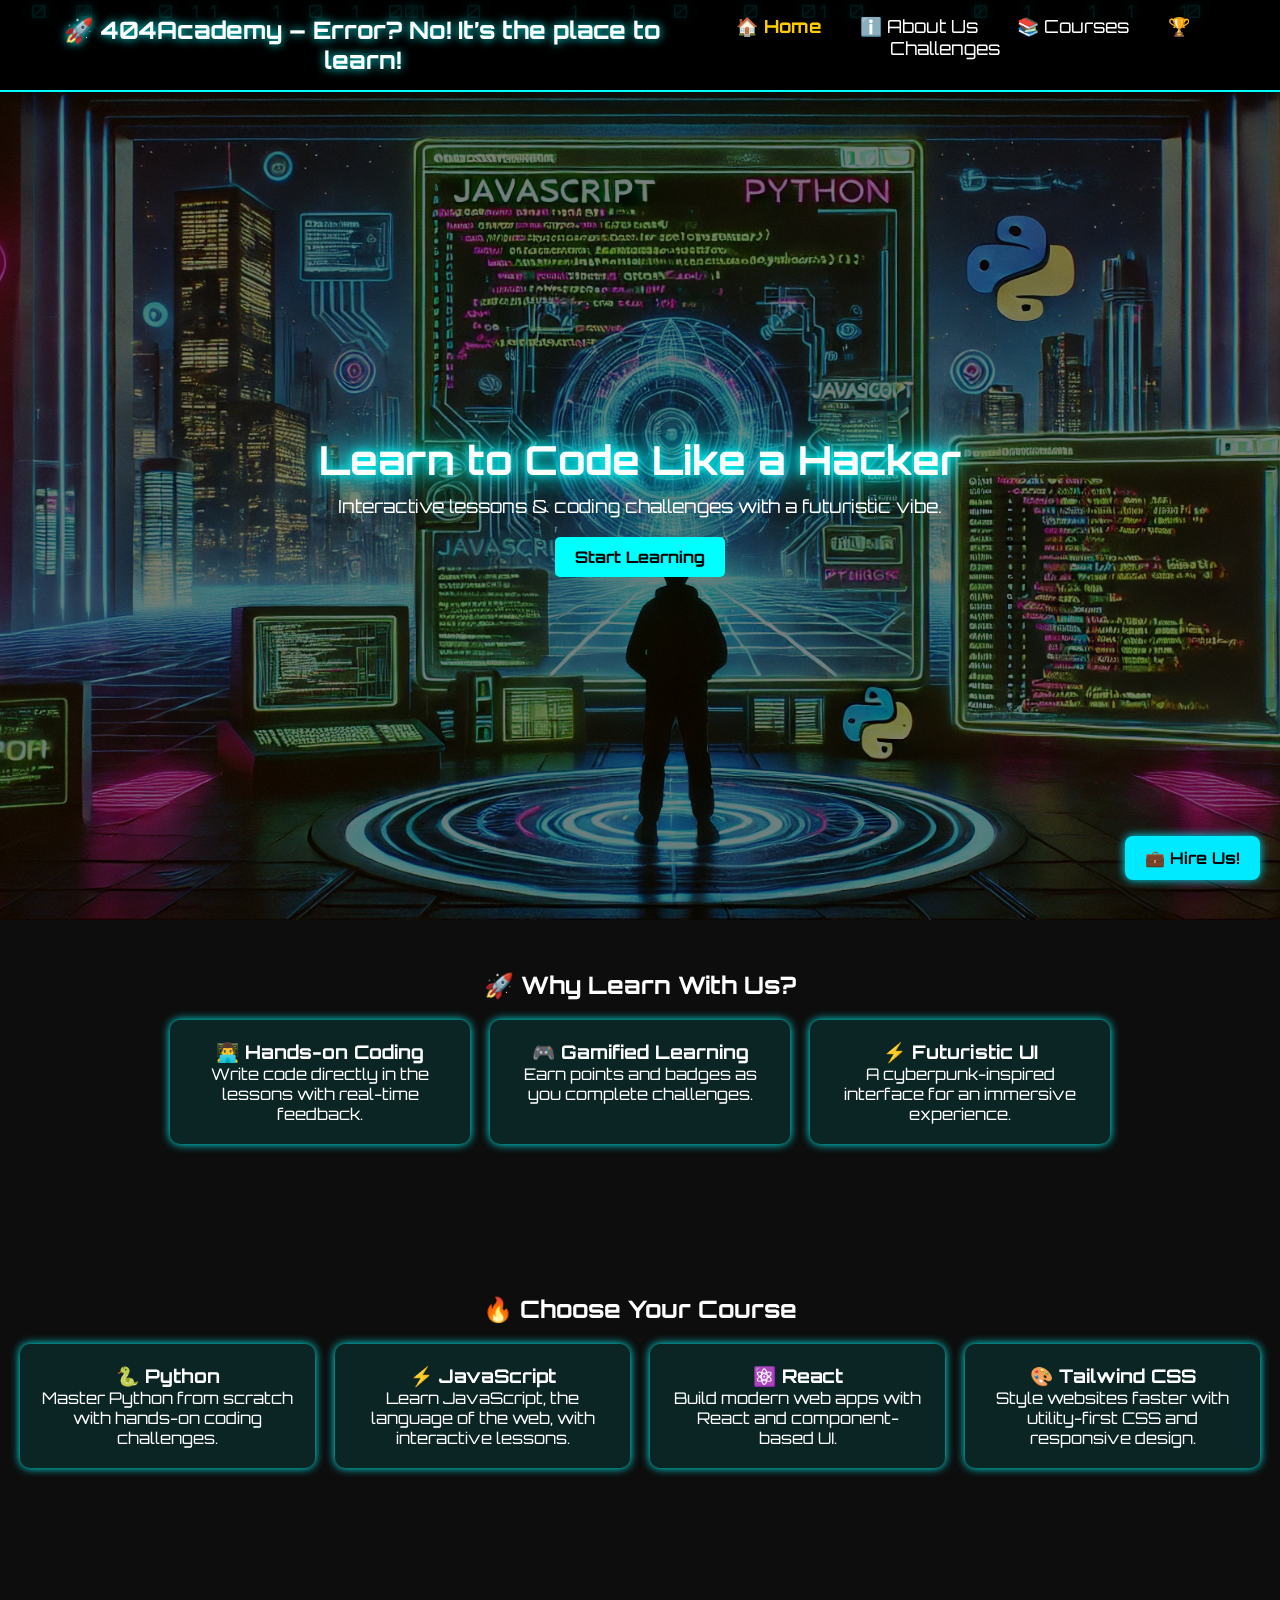
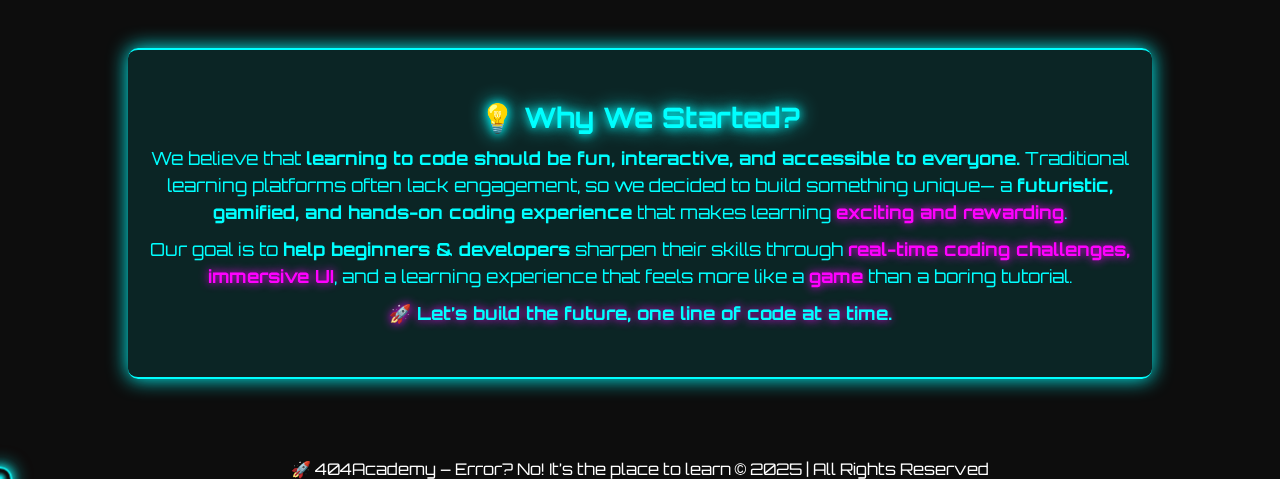
<file: index.html>
<!DOCTYPE html>
<html lang="en">
<head>
    <meta charset="UTF-8">
    <meta name="viewport" content="width=device-width, initial-scale=1.0">
    <title>404Academy – Error? No! It’s the place to learn</title>
    <link rel="stylesheet" href="style.css">
</head>
<body>

    <header>
        <div class="logo">🚀 404Academy – Error? No! It’s the place to learn!</div>
        <nav>
            <a href="index.html" class="active">🏠 Home</a>
            <a href="aboutus.html">ℹ️ About Us</a>
            <a href="courses.html">📚 Courses</a>
            <a href="challenges.html">🏆 Challenges</a>
        </nav>
    </header>

    <div class="custom-cursor"></div>

    <section class="hero">
        <h1 class="glitch-text">Learn to Code Like a Hacker</h1>
        <p>Interactive lessons & coding challenges with a futuristic vibe.</p>
        <a href="#" class="btn">Start Learning</a>
    </section>

    <section class="features">
        <h2>🚀 Why Learn With Us?</h2>
        <div class="feature-boxes">
            <div class="feature-box">
                <h3>👨‍💻 Hands-on Coding</h3>
                <p>Write code directly in the lessons with real-time feedback.</p>
            </div>
            <div class="feature-box">
                <h3>🎮 Gamified Learning</h3>
                <p>Earn points and badges as you complete challenges.</p>
            </div>
            <div class="feature-box">
                <h3>⚡ Futuristic UI</h3>
                <p>A cyberpunk-inspired interface for an immersive experience.</p>
            </div>
        </div>
    </section>

    <section class="courses">
        <h2>🔥 Choose Your Course</h2>
        <div class="course-grid">
            <div class="course-card">
                <h3>🐍 Python</h3>
                <p>Master Python from scratch with hands-on coding challenges.</p>
            </div>
            <div class="course-card">
                <h3>⚡ JavaScript</h3>
                <p>Learn JavaScript, the language of the web, with interactive lessons.</p>
            </div>
            <div class="course-card">
                <h3>⚛️ React</h3>
                <p>Build modern web apps with React and component-based UI.</p>
            </div>
            <div class="course-card">
                <h3>🎨 Tailwind CSS</h3>
                <p>Style websites faster with utility-first CSS and responsive design.</p>
            </div>
        </div>
    </section>

    <section class="why-we-started">
        <h2>💡 Why We Started?</h2>
        <p>
            We believe that <strong>learning to code should be fun, interactive, and accessible to everyone.</strong> 
            Traditional learning platforms often lack engagement, so we decided to build something unique— 
            a <strong>futuristic, gamified, and hands-on coding experience</strong> that makes learning 
            <span class="highlight">exciting and rewarding</span>.
        </p>
        <p>
            Our goal is to <strong>help beginners & developers</strong> sharpen their skills through 
            <span class="highlight">real-time coding challenges, immersive UI</span>, and a learning experience that 
            feels more like a <span class="highlight">game</span> than a boring tutorial.
        </p>
        <p class="closing-text">
            🚀 Let’s build the future, one line of code at a time.
        </p>
    </section>

    <!-- Floating "Hire Us" Button -->
    <div id="hireBtn" class="hire-btn">💼 Hire Us!</div>

    <!-- Contact Popup -->
    <div id="popup" class="popup">
        <div class="popup-content">
            <span class="close-btn">&times;</span>
            <h2>🚀 Work With Us</h2>
            <p>We are open to freelance projects! Get in touch:</p>
            
            <p><strong>📧 Email:</strong> 
                <a href="mailto:k.lahoti1602@gmail.com">k.lahoti1602@gmail.com</a>
            </p>
            
            <p><strong>📞 Phone:</strong> 
                <a href="tel:+919116143232">+91 9116143232</a>
            </p>
            
            <p><strong>🔗 GitHub:</strong> 
                <a href="https://github.com/Krishnam02" target="_blank">Krishnam02</a>
            </p>
            
            <p><strong>💼 LinkedIn:</strong> 
                <a href="https://www.linkedin.com/in/krishnam-lahoti-72abb026a/" target="_blank">Krishnam Lahoti</a>
            </p>
        </div>
    </div>
    
    <footer>
        <p>🚀 404Academy – Error? No! It’s the place to learn © 2025 | All Rights Reserved</p>
    </footer>

    <script src="script.js"></script>
</body>
</html>
</file>
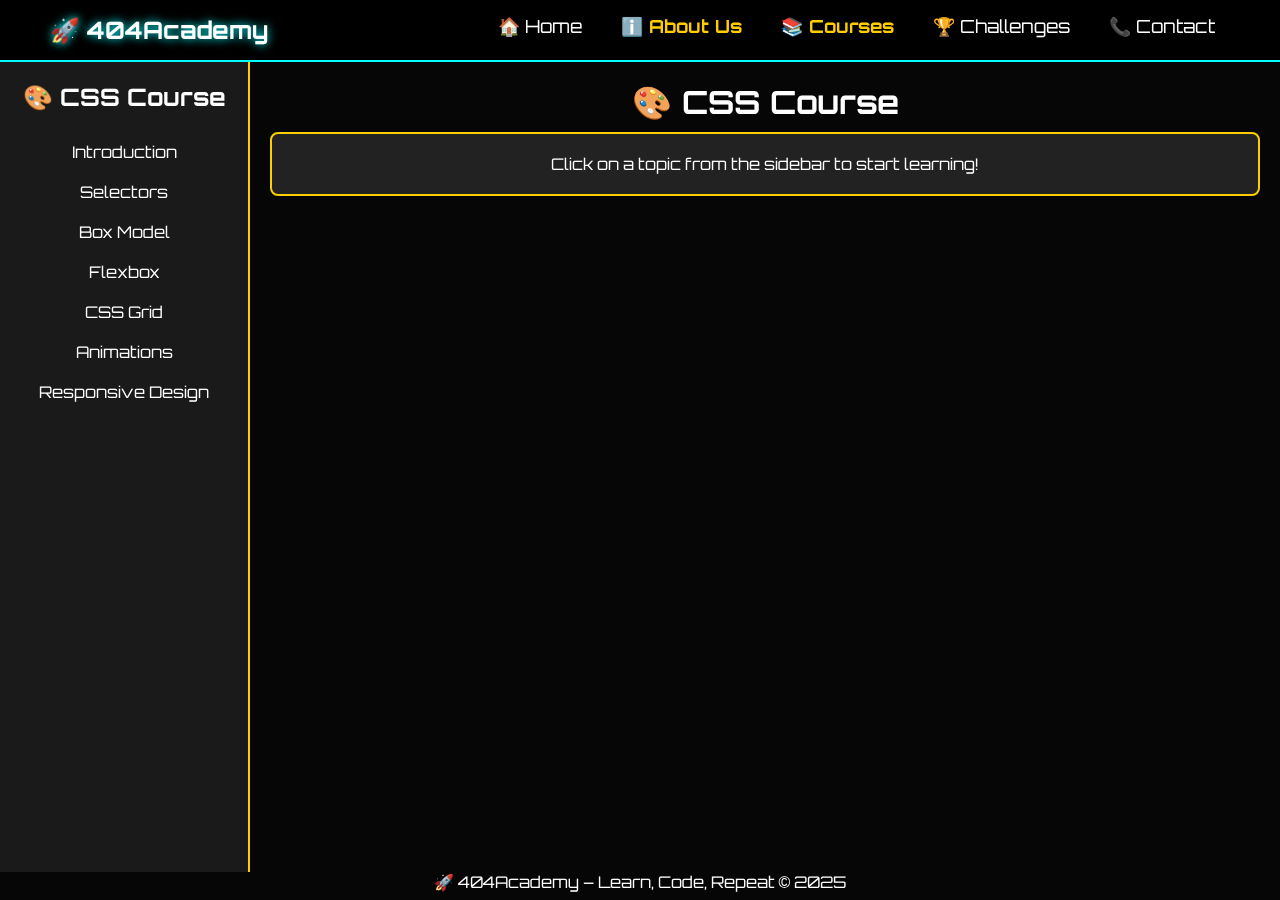
<file: css.html>
<!DOCTYPE html>
<html lang="en">
<head>
    <meta charset="UTF-8">
    <meta name="viewport" content="width=device-width, initial-scale=1.0">
    <title>CSS Course – 404Academy</title>
    <link rel="stylesheet" href="style.css">
</head>
<body>

    <header>
        <div class="logo">🚀 404Academy</div>
        <nav>
            <a href="index.html">🏠 Home</a>
            <a href="aboutus.html" class="active">ℹ️ About Us</a>
            <a href="courses.html" class="active">📚 Courses</a>
            <a href="challenges.html">🏆 Challenges</a>
            <a href="contact.html">📞 Contact</a>
        </nav>
    </header>

    <div class="container">
        <aside class="sidebar">
            <h2>🎨 CSS Course</h2>
            <ul>
                <li><a href="#" onclick="loadLesson('intro')">Introduction</a></li>
                <li><a href="#" onclick="loadLesson('selectors')">Selectors</a></li>
                <li><a href="#" onclick="loadLesson('boxmodel')">Box Model</a></li>
                <li><a href="#" onclick="loadLesson('flexbox')">Flexbox</a></li>
                <li><a href="#" onclick="loadLesson('grid')">CSS Grid</a></li>
                <li><a href="#" onclick="loadLesson('animations')">Animations</a></li>
                <li><a href="#" onclick="loadLesson('responsive')">Responsive Design</a></li>
            </ul>
        </aside>

        <main class="content">
            <h1 id="lesson-title">🎨 CSS Course</h1>
            <div id="lesson-content">
                <p>Click on a topic from the sidebar to start learning!</p>
            </div>
        </main>
    </div>

    <footer>
        <p>🚀 404Academy – Learn, Code, Repeat © 2025</p>
    </footer>

    <script src="css.js"></script>
</body>
</html>
</file>
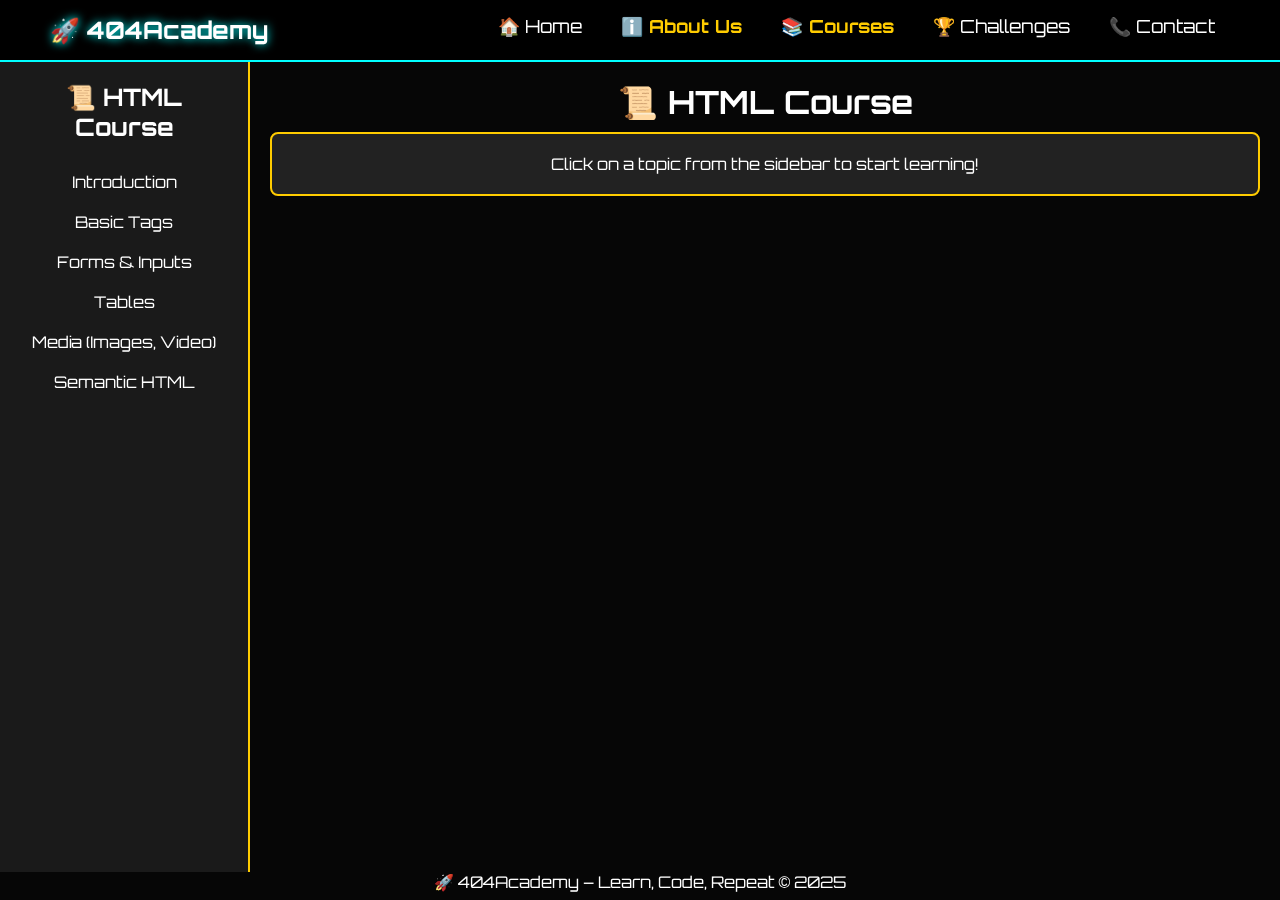
<file: html.html>
<!DOCTYPE html>
<html lang="en">
<head>
    <meta charset="UTF-8">
    <meta name="viewport" content="width=device-width, initial-scale=1.0">
    <title>HTML Course – 404Academy</title>
    <link rel="stylesheet" href="style.css">
</head>
<body>

    <header>
        <div class="logo">🚀 404Academy</div>
        <nav>
            <a href="index.html">🏠 Home</a>
            <a href="aboutus.html" class="active">ℹ️ About Us</a>
            <a href="courses.html" class="active">📚 Courses</a>
            <a href="challenges.html">🏆 Challenges</a>
            <a href="contact.html">📞 Contact</a>
        </nav>
    </header>

    <div class="container">
        <aside class="sidebar">
            <h2>📜 HTML Course</h2>
            <ul>
                <li><a href="#" onclick="loadLesson('intro')">Introduction</a></li>
                <li><a href="#" onclick="loadLesson('tags')">Basic Tags</a></li>
                <li><a href="#" onclick="loadLesson('forms')">Forms & Inputs</a></li>
                <li><a href="#" onclick="loadLesson('tables')">Tables</a></li>
                <li><a href="#" onclick="loadLesson('media')">Media (Images, Video)</a></li>
                <li><a href="#" onclick="loadLesson('semantic')">Semantic HTML</a></li>
            </ul>
        </aside>

        <main class="content">
            <h1 id="lesson-title">📜 HTML Course</h1>
            <div id="lesson-content">
                <p>Click on a topic from the sidebar to start learning!</p>
            </div>
        </main>
    </div>

    <footer>
        <p>🚀 404Academy – Learn, Code, Repeat © 2025</p>
    </footer>

    <script src="html.js"></script>
</body>
</html>
</file>
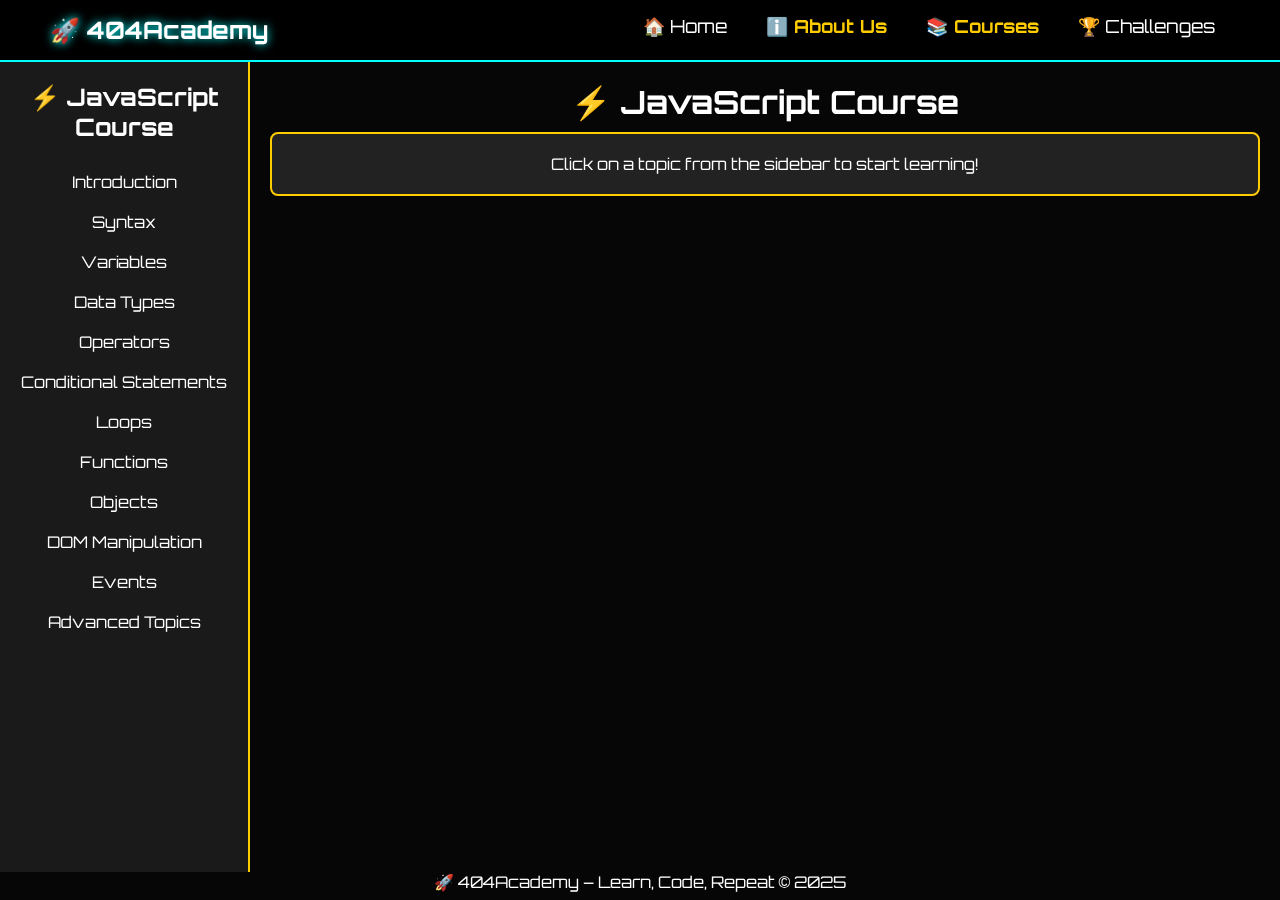
<file: javascript.html>
<!DOCTYPE html>
<html lang="en">
<head>
    <meta charset="UTF-8">
    <meta name="viewport" content="width=device-width, initial-scale=1.0">
    <title>JavaScript Course – 404Academy</title>
    <link rel="stylesheet" href="style.css">
</head>
<body>

    <header>
        <div class="logo">🚀 404Academy</div>
        <nav>
            <a href="index.html">🏠 Home</a>
            <a href="aboutus.html" class="active">ℹ️ About Us</a>
            <a href="courses.html" class="active">📚 Courses</a>
            <a href="challenges.html">🏆 Challenges</a>
        </nav>
    </header>

    <div class="container">
        <aside class="sidebar">
            <h2>⚡ JavaScript Course</h2>
            <ul>
                <li><a href="#" onclick="loadLesson('intro')">Introduction</a></li>
                <li><a href="#" onclick="loadLesson('syntax')">Syntax</a></li>
                <li><a href="#" onclick="loadLesson('variables')">Variables</a></li>
                <li><a href="#" onclick="loadLesson('datatypes')">Data Types</a></li>
                <li><a href="#" onclick="loadLesson('operators')">Operators</a></li>
                <li><a href="#" onclick="loadLesson('conditions')">Conditional Statements</a></li>
                <li><a href="#" onclick="loadLesson('loops')">Loops</a></li>
                <li><a href="#" onclick="loadLesson('functions')">Functions</a></li>
                <li><a href="#" onclick="loadLesson('objects')">Objects</a></li>
                <li><a href="#" onclick="loadLesson('dom')">DOM Manipulation</a></li>
                <li><a href="#" onclick="loadLesson('events')">Events</a></li>
                <li><a href="#" onclick="loadLesson('advanced')">Advanced Topics</a></li>
            </ul>
        </aside>

        <main class="content">
            <h1 id="lesson-title">⚡ JavaScript Course</h1>
            <div id="lesson-content">
                <p>Click on a topic from the sidebar to start learning!</p>
            </div>
        </main>
    </div>

    <footer>
        <p>🚀 404Academy – Learn, Code, Repeat © 2025</p>
    </footer>

    <script src="javascript.js"></script>
</body>
</html>
</file>
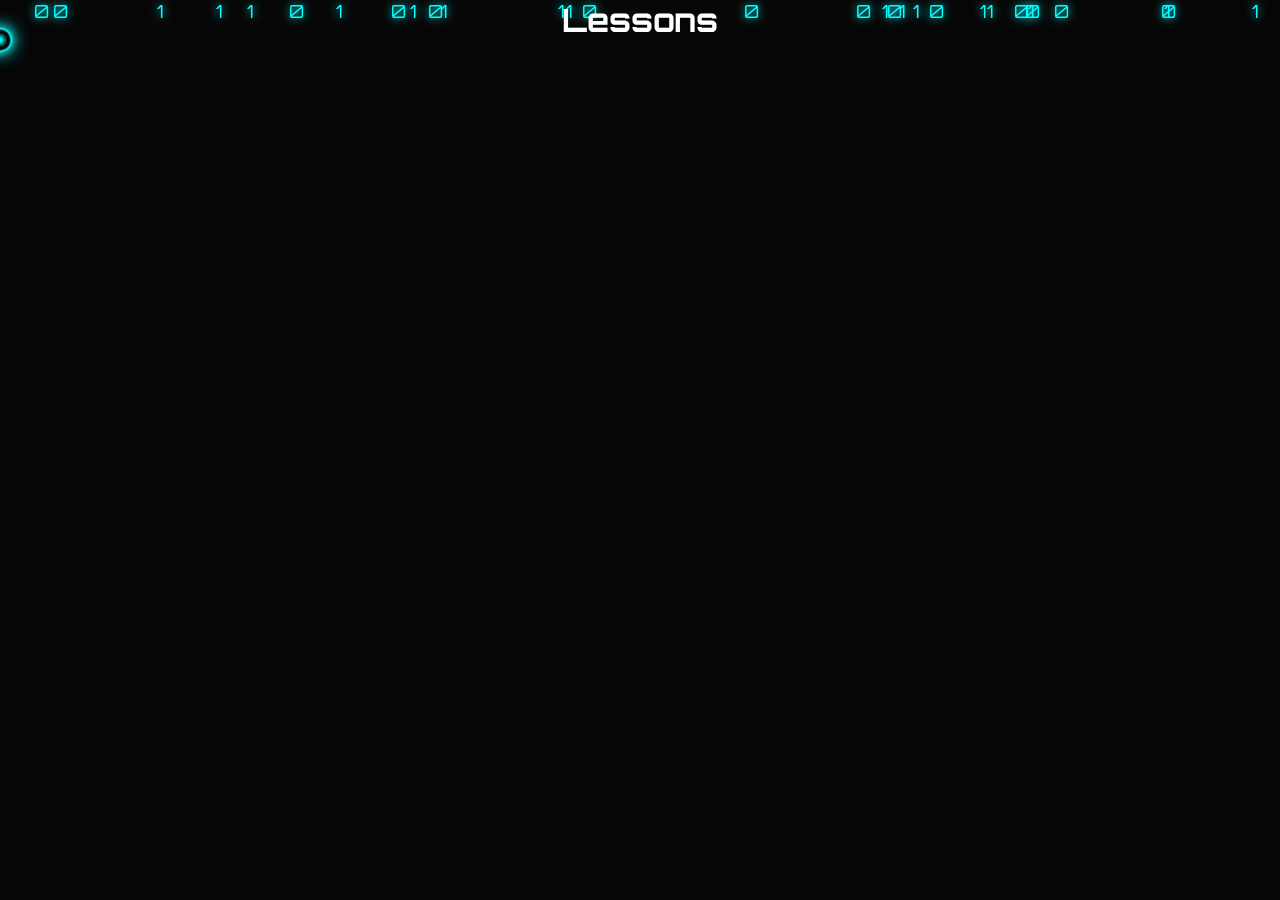
<file: lessons.html>
<!DOCTYPE html>
<html lang="en">
<head>
    <meta charset="UTF-8">
    <title>Lessons</title>
    <link rel="stylesheet" href="style.css">
    <script defer src="script.js"></script>
</head>
<body>
    <h1>Lessons</h1>
    <div id="lesson-container"></div>
</body>
</html>
</file>
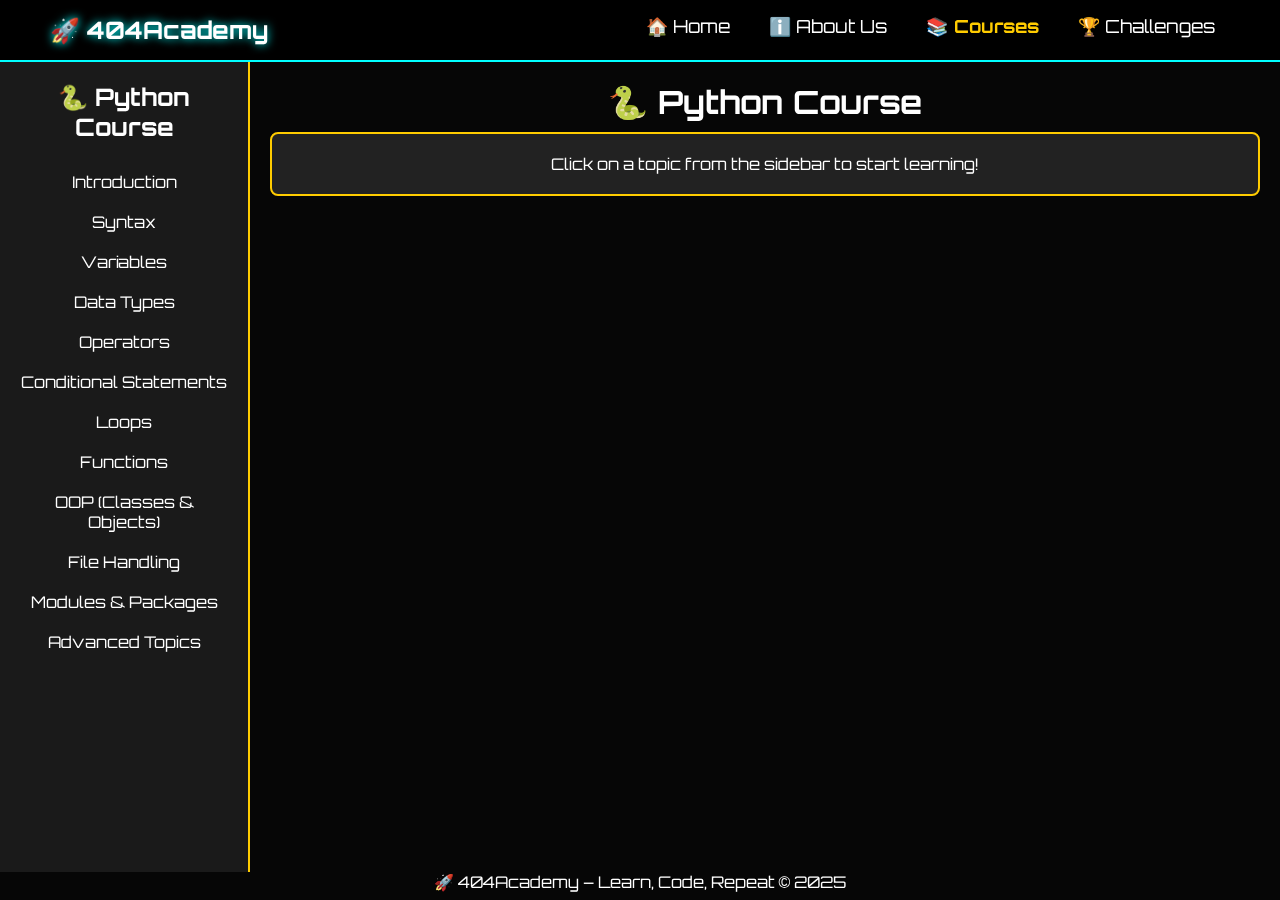
<file: python.html>
<!DOCTYPE html>
<html lang="en">
<head>
    <meta charset="UTF-8">
    <meta name="viewport" content="width=device-width, initial-scale=1.0">
    <title>Python Course – 404Academy</title>
    <link rel="stylesheet" href="style.css">
</head>
<body>

    <header>
        <div class="logo">🚀 404Academy</div>
        <nav>
            <a href="index.html">🏠 Home</a>
            <a href="aboutus.html">ℹ️ About Us</a>
            <a href="courses.html" class="active">📚 Courses</a>
            <a href="challenges.html">🏆 Challenges</a>
        </nav>
    </header>

    <div class="container">
        <!-- Sidebar Navigation -->
        <aside class="sidebar">
            <h2>🐍 Python Course</h2>
            <ul>
                <li><a href="#" onclick="loadLesson('intro')">Introduction</a></li>
                <li><a href="#" onclick="loadLesson('syntax')">Syntax</a></li>
                <li><a href="#" onclick="loadLesson('variables')">Variables</a></li>
                <li><a href="#" onclick="loadLesson('datatypes')">Data Types</a></li>
                <li><a href="#" onclick="loadLesson('operators')">Operators</a></li>
                <li><a href="#" onclick="loadLesson('conditions')">Conditional Statements</a></li>
                <li><a href="#" onclick="loadLesson('loops')">Loops</a></li>
                <li><a href="#" onclick="loadLesson('functions')">Functions</a></li>
                <li><a href="#" onclick="loadLesson('classes')">OOP (Classes & Objects)</a></li>
                <li><a href="#" onclick="loadLesson('filehandling')">File Handling</a></li>
                <li><a href="#" onclick="loadLesson('modules')">Modules & Packages</a></li>
                <li><a href="#" onclick="loadLesson('advanced')">Advanced Topics</a></li>
            </ul>
        </aside>

        <!-- Main Content -->
        <main class="content">
            <h1 id="lesson-title">🐍 Python Course</h1>
            <div id="lesson-content">
                <p>Click on a topic from the sidebar to start learning!</p>
            </div>
        </main>
    </div>

    <footer>
        <p>🚀 404Academy – Learn, Code, Repeat © 2025</p>
    </footer>

    <script src="python.js"></script>
</body>
</html>
</file>
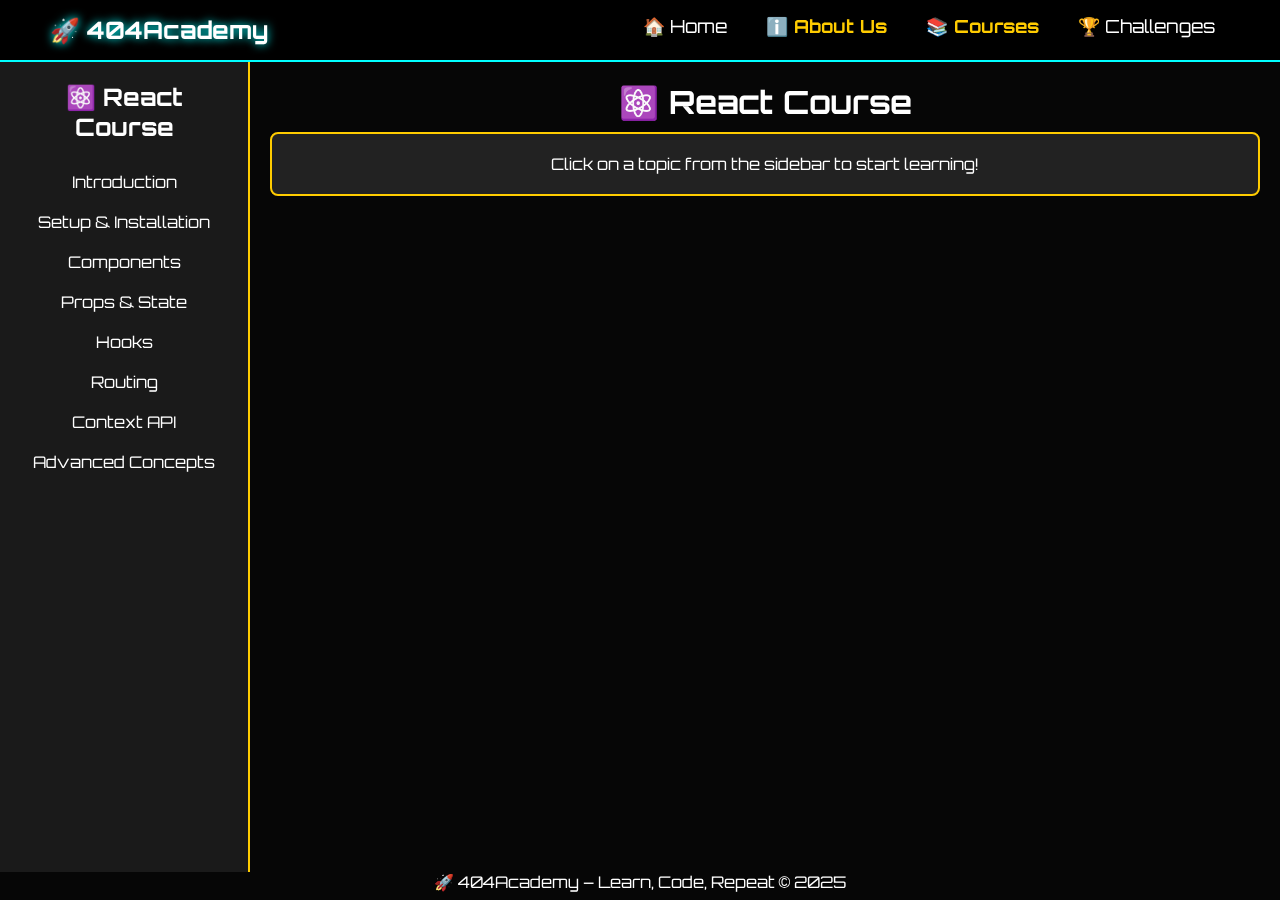
<file: react.html>
<!DOCTYPE html>
<html lang="en">
<head>
    <meta charset="UTF-8">
    <meta name="viewport" content="width=device-width, initial-scale=1.0">
    <title>React Course – 404Academy</title>
    <link rel="stylesheet" href="style.css">
</head>
<body>

    <header>
        <div class="logo">🚀 404Academy</div>
        <nav>
            <a href="index.html">🏠 Home</a>
            <a href="aboutus.html" class="active">ℹ️ About Us</a>
            <a href="courses.html" class="active">📚 Courses</a>
            <a href="challenges.html">🏆 Challenges</a>
        </nav>
    </header>

    <div class="container">
        <aside class="sidebar">
            <h2>⚛️ React Course</h2>
            <ul>
                <li><a href="#" onclick="loadLesson('intro')">Introduction</a></li>
                <li><a href="#" onclick="loadLesson('setup')">Setup & Installation</a></li>
                <li><a href="#" onclick="loadLesson('components')">Components</a></li>
                <li><a href="#" onclick="loadLesson('props-state')">Props & State</a></li>
                <li><a href="#" onclick="loadLesson('hooks')">Hooks</a></li>
                <li><a href="#" onclick="loadLesson('routing')">Routing</a></li>
                <li><a href="#" onclick="loadLesson('context')">Context API</a></li>
                <li><a href="#" onclick="loadLesson('advanced')">Advanced Concepts</a></li>
            </ul>
        </aside>

        <main class="content">
            <h1 id="lesson-title">⚛️ React Course</h1>
            <div id="lesson-content">
                <p>Click on a topic from the sidebar to start learning!</p>
            </div>
        </main>
    </div>

    <footer>
        <p>🚀 404Academy – Learn, Code, Repeat © 2025</p>
    </footer>

    <script src="react.js"></script>
</body>
</html>
</file>
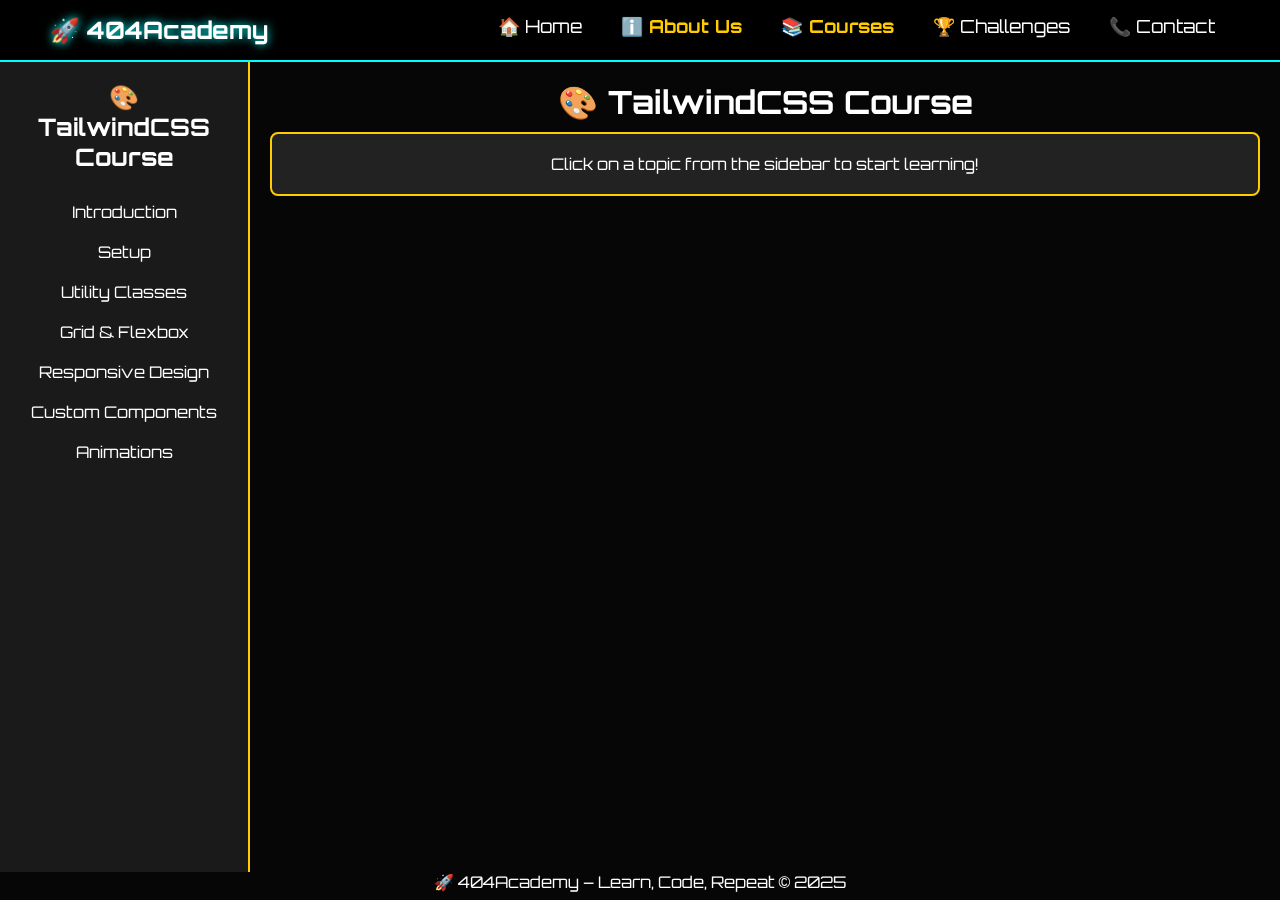
<file: tailwind.html>
<!DOCTYPE html>
<html lang="en">
<head>
    <meta charset="UTF-8">
    <meta name="viewport" content="width=device-width, initial-scale=1.0">
    <title>TailwindCSS Course – 404Academy</title>
    <link rel="stylesheet" href="style.css">
</head>
<body>

    <header>
        <div class="logo">🚀 404Academy</div>
        <nav>
            <a href="index.html">🏠 Home</a>
            <a href="aboutus.html" class="active">ℹ️ About Us</a>
            <a href="courses.html" class="active">📚 Courses</a>
            <a href="challenges.html">🏆 Challenges</a>
            <a href="contact.html">📞 Contact</a>
        </nav>
    </header>

    <div class="container">
        <aside class="sidebar">
            <h2>🎨 TailwindCSS Course</h2>
            <ul>
                <li><a href="#" onclick="loadLesson('intro')">Introduction</a></li>
                <li><a href="#" onclick="loadLesson('setup')">Setup</a></li>
                <li><a href="#" onclick="loadLesson('utility')">Utility Classes</a></li>
                <li><a href="#" onclick="loadLesson('grid')">Grid & Flexbox</a></li>
                <li><a href="#" onclick="loadLesson('responsive')">Responsive Design</a></li>
                <li><a href="#" onclick="loadLesson('components')">Custom Components</a></li>
                <li><a href="#" onclick="loadLesson('animations')">Animations</a></li>
            </ul>
        </aside>

        <main class="content">
            <h1 id="lesson-title">🎨 TailwindCSS Course</h1>
            <div id="lesson-content">
                <p>Click on a topic from the sidebar to start learning!</p>
            </div>
        </main>
    </div>

    <footer>
        <p>🚀 404Academy – Learn, Code, Repeat © 2025</p>
    </footer>

    <script src="tailwind.js"></script>
</body>
</html>
</file>
<file: style.css>
@import url('https://fonts.googleapis.com/css2?family=Orbitron:wght@400;700&display=swap');

* {
    margin: 0;
    padding: 0;
    box-sizing: border-box;
    font-family: 'Orbitron', sans-serif;
}

body {
    background: #000;
    color: #0ff;
    overflow-x: hidden;
}

/* HEADER */
header {
    display: flex;
    justify-content: space-between;
    padding: 15px 50px;
    background: rgba(0, 0, 0, 0.9);
    border-bottom: 2px solid cyan;
}

.logo {
    font-size: 24px;
    font-weight: bold;
    text-shadow: 0 0 10px cyan;
}

nav a {
    color: #0ff;
    text-decoration: none;
    margin: 0 15px;
    font-size: 18px;
    transition: 0.3s;
}

nav a:hover {
    color: #f0f;
}

/* HERO */
.hero {
    text-align: center;
    height: 92vh; /* Full screen height */
    background: url('hero.png') center/cover no-repeat;
    position: relative;
    display: flex;
    flex-direction: column;
    justify-content: center;
    align-items: center;
    padding: 50px 20px;
    color: white;
}

.hero::before {
    content: "";
    position: absolute;
    top: 0;
    left: 0;
    width: 100%;
    height: 100%;
    background: rgba(0, 0, 0, 0.5); /* Overlay for better readability */
}

.hero .glitch-text, 
.hero p, 
.hero .btn {
    position: relative;
    z-index: 1;
}

.glitch-text {
    font-size: 40px;
    text-shadow: 0 0 10px cyan, 0 0 20px cyan, 0 0 40px cyan;
    animation: glitch 1s infinite;
}

@keyframes glitch {
    0% { transform: translateX(0); }
    25% { transform: translateX(2px); }
    50% { transform: translateX(-2px); }
    75% { transform: translateX(2px); }
    100% { transform: translateX(0); }
}

.hero p {
    margin-top: 10px;
    font-size: 18px;
}

.btn {
    display: inline-block;
    background: cyan;
    color: black;
    padding: 10px 20px;
    border-radius: 5px;
    text-decoration: none;
    font-weight: bold;
    margin-top: 20px;
    transition: 0.3s;
}

.btn:hover {
    background: magenta;
}

/* Custom Cursor */
.cursor {
    position: fixed;
    width: 30px;
    height: 30px;
    border: 2px solid cyan;
    border-radius: 50%;
    pointer-events: none;
    mix-blend-mode: difference;
    transition: transform 0.15s ease-out, opacity 0.15s ease-out;
    box-shadow: 0 0 8px cyan, 0 0 16px cyan;
    z-index: 999;
    transform: translate(-50%, -50%);
}

/* Hacking Cursor */
.cursor {
    position: fixed;
    width: 25px;
    height: 25px;
    background: radial-gradient(circle, cyan 10%, transparent 50%);
    border: 2px solid cyan;
    border-radius: 50%;
    pointer-events: none;
    box-shadow: 0 0 10px cyan, 0 0 20px cyan;
    mix-blend-mode: difference;
    transition: transform 0.1s ease-out;
    animation: cursorGlow 0.5s infinite alternate;
}

@keyframes cursorGlow {
    0% { box-shadow: 0 0 10px cyan, 0 0 20px cyan; }
    100% { box-shadow: 0 0 20px cyan, 0 0 40px cyan; }
}

/* HACKING CODE RAIN */
@keyframes codeRain {
    0% { transform: translateY(-100vh); opacity: 0; }
    100% { transform: translateY(100vh); opacity: 1; }
}

.code-rain {
    position: fixed;
    top: 0;
    left: 50%;
    transform: translateX(-50%);
    width: 100%;
    height: 100vh;
    pointer-events: none;
    overflow: hidden;
    z-index: -1;
}

.code-rain span {
    position: absolute;
    color: cyan;
    font-size: 18px;
    animation: codeRain linear infinite;
    text-shadow: 0 0 10px cyan;
}



/* FEATURES */
.features {
    text-align: center;
    padding: 50px 20px;
}

.feature-boxes {
    display: flex;
    justify-content: center;
    gap: 20px;
    margin-top: 20px;
}

.feature-box {
    background: rgba(0, 255, 255, 0.1);
    padding: 20px;
    border-radius: 10px;
    width: 300px;
    box-shadow: 0 0 10px cyan;
    transition: 0.3s;
}

.feature-box:hover {
    transform: scale(1.05);
    box-shadow: 0 0 20px magenta;
}

/* COURSES */
.courses {
    text-align: center;
    padding: 100px 20px; /* Increased padding to push it down */
}

.course-grid {
    display: grid;
    grid-template-columns: repeat(auto-fit, minmax(250px, 1fr));
    gap: 20px;
    margin-top: 20px;
}

.course-card {
    background: rgba(0, 255, 255, 0.1);
    padding: 20px;
    border-radius: 10px;
    box-shadow: 0 0 10px cyan;
    transition: 0.3s;
}

.course-card:hover {
    transform: scale(1.05);
    box-shadow: 0 0 20px magenta;
}

/* WHY WE STARTED */
.why-we-started {
    text-align: center;
    padding: 50px 20px;
    background: rgba(0, 255, 255, 0.1);
    border-top: 2px solid cyan;
    border-bottom: 2px solid cyan;
    box-shadow: 0 0 20px cyan;
    margin: 80px auto; /* Increased margin to push it further down */
    width: 80%;
    border-radius: 10px;
}

.why-we-started h2 {
    font-size: 28px;
    color: cyan;
    text-shadow: 0 0 10px cyan, 0 0 20px cyan;
}

.why-we-started p {
    font-size: 18px;
    color: #0ff;
    margin-top: 10px;
    line-height: 1.5;
}

.highlight {
    color: magenta;
    font-weight: bold;
    text-shadow: 0 0 10px magenta;
}

.closing-text {
    font-size: 20px;
    font-weight: bold;
    margin-top: 15px;
    color: #f0f;
    text-shadow: 0 0 10px magenta;
}

/* Background - Dark with Subtle Animation */
body {
    background: radial-gradient(circle, #050505 20%, #000000 80%);
    color: #00ffff;
    font-family: 'Orbitron', sans-serif;
    text-align: center;
}

/* Import Orbitron font */
@import url('https://fonts.googleapis.com/css2?family=Orbitron&display=swap');

/* Set up the courses-section with relative positioning */
.courses-section {
    position: relative;
    overflow: hidden; /* Prevents anything from spilling out */
    padding: 40px 0;
}

/* Video background */
.courses-section .video-background {
    position: absolute;
    top: 0;
    left: 0;
    width: 100%;
    height: 100%;
    z-index: -1; /* Keep the video in the background */
}

.courses-section .video-background video {
    width: 100%;
    height: 100%;
    object-fit: cover; /* Ensure the video covers the whole section */
    filter: brightness(0.4); /* Darken video slightly for better text contrast */
}

/* Center content in the courses section */
.courses-section .container {
    position: relative;
    display: flex;
    flex-direction: column;
    align-items: center;
    justify-content: center;
    min-height: 100vh;
    padding: 20px;
    box-sizing: border-box;
}

/* Cyberpunk text glow for heading */
.courses-section h1 {
    font-family: 'Orbitron', sans-serif;
    font-size: 2.8rem;
    text-transform: uppercase;
    color: cyan;
    text-shadow: 0 0 10px cyan, 0 0 20px cyan, 0 0 40px cyan;
    margin-bottom: 40px;
    text-align: center;
}

/* Style the courses grid */
.courses-section .courses {
    display: grid;
    grid-template-columns: repeat(auto-fit, minmax(280px, 1fr)); /* Responsive grid */
    gap: 25px;
    width: 90%;
    max-width: 1200px; /* Limit max width */
}

/* Course card styling */
.courses-section .course-card {
    background: rgba(0, 0, 0, 0.9);
    border: 2px solid cyan;
    border-radius: 12px;
    padding: 25px;
    text-align: center;
    box-shadow: 0 0 10px cyan;
    transition: 0.3s ease-in-out;
    min-height: 180px; /* Ensure consistent card height */
    display: flex;
    flex-direction: column;
    justify-content: center;
    cursor: pointer;
    text-decoration: none; /* Remove blue underline */
}

/* Cyberpunk neon glow effect */
.courses-section .course-card h2 {
    font-size: 1.8rem;
    font-family: 'Orbitron', sans-serif;
    color: cyan;
    text-shadow: 0 0 8px cyan, 0 0 16px cyan;
    margin-bottom: 10px;
}

/* Course card description */
.courses-section .course-card p {
    font-size: 1rem;
    color: rgba(255, 255, 255, 0.8);
}

/* Hover Effect */
.courses-section .course-card:hover {
    transform: scale(1.07);
    box-shadow: 0 0 20px cyan, 0 0 40px blue;
    border-color: lime;
}

/* ✅ Overall Page Styling */
.about-container {
    display: flex;
    flex-direction: column;
    align-items: center;
    gap: 30px;
    padding: 50px 20px;
    position: relative;
    overflow: hidden;
}

/* ✅ Neon-glowing boxes */
.box {
    background: rgba(0, 0, 0, 0.85);
    border: 2px solid cyan;
    box-shadow: 0 0 25px cyan;
    padding: 30px;
    border-radius: 10px;
    max-width: 900px;
    text-align: center;
    position: relative;
    overflow: hidden;
}

/* ✅ Cool Animated Borders */
.box::before {
    content: "";
    position: absolute;
    top: 0;
    left: 50%;
    width: 100%;
    height: 2px;
    background: linear-gradient(90deg, transparent, cyan, transparent);
    animation: neonBorder 2s linear infinite;
    transform: translateX(-50%);
}

/* ✅ Glowing Animated Text */
.gradient-text {
    background: linear-gradient(45deg, cyan, #ff00ff);
    background-clip: text;  /* Standard property */
    -webkit-background-clip: text; /* Webkit (for Chrome, Safari) */
    -webkit-text-fill-color: transparent;
    font-weight: bold;
}

/* ✅ Tech Stack Text */
.tech-stack {
    font-size: 18px;
    font-weight: bold;
    color: cyan;
    text-shadow: 0 0 10px cyan;
}

/* ✅ Cursor Rain Effect */
.cursor-effect {
    position: absolute;
    width: 5px;
    height: 5px;
    background: cyan;
    box-shadow: 0 0 10px cyan;
    border-radius: 50%;
    pointer-events: none;
    animation: fall 2s linear infinite;
}

/* ✅ Creator name */
.creator-name {
    font-size: 1.8rem;
    font-weight: bold;
    color: cyan;
    text-transform: uppercase;
    position: relative;
    display: inline-block;
    animation: glitch 1.5s infinite;
}

/* 🔥 Fixing Image Crop */
.creator-img-box {
    position: relative;
    width: 250px;
    height: 250px;
    border-radius: 50%; /* Perfect circle */
    overflow: hidden;
    border: 3px solid cyan;
    box-shadow: 0 0 20px cyan;
}

/* 🖼 Ensure Image Fills Properly */
.creator-img-box img {
    width: 100%;
    height: 100%;
    object-fit: cover; /* No weird cuts */
}

.creator-img-box {
    margin-top: 20px; /* Adjust this value as needed */
}

/* Neon Box Glow Effect */
.box {
  border: 2px solid #0ff;
  box-shadow: 0 0 10px #0ff, 0 0 20px #0ff;
  transition: 0.5s ease-in-out;
}

/* Dynamic Pulse Glow */
@keyframes pulseGlow {
  0% { box-shadow: 0 0 10px #0ff, 0 0 20px #00f; }
  50% { box-shadow: 0 0 15px #0ff, 0 0 25px #0ff; }
  100% { box-shadow: 0 0 10px #0ff, 0 0 20px #00f; }
}

.box:hover {
  animation: pulseGlow 1.5s infinite alternate;
  transform: translateY(-5px);
}

/* Holographic Text Glow */
.box h2, .box p {
  color: #fff;
  text-shadow: 0 0 5px #0ff, 0 0 10px #0ff;
}

/* Moving Background Animation */
@keyframes bgShift {
  0% { background-position: 0 0; }
  50% { background-position: 10px 10px; }
  100% { background-position: 0 0; }
}

.box {
  background: rgba(0, 0, 0, 0.6);
  background-image: url('your-subtle-glow-pattern.png');
  background-size: cover;
  animation: bgShift 5s infinite linear;
}

/* Parent container for the last two boxes */
.box-container {
    display: flex;
    justify-content: space-between; /* Pushes boxes apart */
    gap: 20px; /* Adds space between them */
    width: 100%; /* Full width */
    align-items: stretch; /* Keeps height uniform */
  }
  
  /* Individual Box Styling */
  .box {
    flex: 1; /* Makes them equal width */
    min-width: 48%; /* Ensures they don't shrink too much */
    border: 2px solid #0ff;
    box-shadow: 0 0 10px #0ff, 0 0 20px #0ff;
    padding: 20px;
    text-align: center;
    transition: 0.5s ease-in-out;
  }
  
  /* Prevent boxes from stacking on big screens */
  @media (max-width: 768px) {
    .box-container {
      flex-direction: column; /* Stacks on mobile */
    }
    .box {
      min-width: 100%;
    }
  }

  /* 🌌 Background Video Styling */
#bg-video {
    position: fixed;
    top: 0;
    left: 0;
    width: 100vw;
    height: 100vh;
    object-fit: cover; /* Ensures it covers the screen */
    z-index: -2; /* Sends it to the background */
}

/* 🌓 Optional: Dark Overlay for Better Readability */
body::before {
    content: "";
    position: fixed;
    top: 0;
    left: 0;
    width: 100vw;
    height: 100vh;
    background: rgba(0, 0, 0, 0.5); /* Adjust transparency */
    z-index: -1;
}

  
/* ✨ Centering Name */
.creator-name {
    font-size: 22px;
    font-weight: bold;
    text-align: center;
    color: cyan;
    margin-top: 10px;
    text-shadow: 0px 0px 8px cyan;
}

/* 🚀 Adjusting Heading */
.creator-box h2 {
    font-size: 26px;
    text-align: center;
    text-transform: uppercase;
    letter-spacing: 2px;
    color: #0ff;
    text-shadow: 0 0 10px #0ff, 0 0 20px #0ff;
}

/* 🛠 Better Layout */
.creator-container {
    display: flex;
    flex-direction: column;
    align-items: center;
    gap: 20px;
}

/* Move Name Below */
.creator-name {
    font-size: 22px;
    font-weight: bold;
    text-align: center;
    color: cyan;
    margin-top: 15px; /* Add space below the image */
    text-shadow: 0px 0px 8px cyan;
}

/* Challenges */
body {
    font-family: 'Orbitron', sans-serif;
    background: #0d0d0d;
    color: white;
    text-align: center;
}

.navbar {
    display: flex;
    justify-content: center;
    gap: 20px;
    padding: 15px;
    background: rgba(0, 0, 0, 0.9);
    border-bottom: 2px solid cyan;
}

.navbar a {
    color: cyan;
    text-decoration: none;
    font-size: 18px;
}

.challenges-container {
    padding: 30px;
}

.challenge-box {
    background: rgba(0, 255, 255, 0.1);
    border: 2px solid cyan;
    padding: 20px;
    margin: 20px auto;
    width: 80%;
    border-radius: 10px;
}

.output-box {
    background: black;
    color: lime;
    padding: 10px;
    margin-top: 10px;
    border-radius: 5px;
    min-height: 50px;
}

button {
    background: cyan;
    color: black;
    border: none;
    padding: 10px 15px;
    cursor: pointer;
    font-weight: bold;
    margin-top: 10px;
}

/* Floating Button */
.hire-btn {
    position: fixed;
    bottom: 20px;
    right: 20px;
    background: #00eaff;
    color: black;
    padding: 12px 20px;
    border-radius: 8px;
    font-weight: bold;
    cursor: pointer;
    transition: all 0.3s ease-in-out;
    box-shadow: 0 0 10px #00eaff;
}

.hire-btn:hover {
    background: #ff00ff;
    box-shadow: 0 0 15px #ff00ff;
}

/* Popup Styles */
.popup {
    position: fixed;
    bottom: 100px;
    right: 20px;
    width: 300px;
    background: rgba(0, 0, 0, 0.9);
    border: 2px solid #00eaff;
    border-radius: 10px;
    padding: 20px;
    box-shadow: 0 0 20px #00eaff;
    display: none;
    animation: fadeIn 0.5s ease-in-out;
}

/* Popup Heading */
.popup h2 {
    color: #00eaff;
    text-align: center;
}

/* Close Button */
.close-btn {
    position: absolute;
    top: 5px;
    right: 15px;
    font-size: 20px;
    cursor: pointer;
    color: #ff0040;
}

/* Popup Links */
.popup a {
    color: #00eaff;
    text-decoration: none;
    font-weight: bold;
}

.popup a:hover {
    color: #ff00ff;
}

/* Python structure */

body {
    background-color: #0d0d0d;
    color: white;
}

nav a {
    color: white;
    margin-left: 20px;
    text-decoration: none;
}

nav a.active {
    font-weight: bold;
    color: #ffcc00;
}

.container {
    display: flex;
    height: 90vh;
}

/* Sidebar */
.sidebar {
    width: 250px;
    background: #1a1a1a;
    padding: 20px;
    border-right: 2px solid #ffcc00;
}

.sidebar h2 {
    margin-bottom: 20px;
}

.sidebar ul {
    list-style: none;
}

.sidebar ul li {
    padding: 10px 0;
}

.sidebar ul li a {
    color: white;
    text-decoration: none;
}

.sidebar ul li a:hover {
    color: #ffcc00;
}

/* Main Content */
.content {
    flex-grow: 1;
    padding: 20px;
}

#lesson-title {
    font-size: 2rem;
    margin-bottom: 10px;
}

#lesson-content {
    background: #222;
    padding: 20px;
    border-radius: 8px;
    border: 2px solid #ffcc00;
}

/* Fade-in Animation */
@keyframes fadeIn {
    from { opacity: 0; transform: translateY(20px); }
    to { opacity: 1; transform: translateY(0); }
}


@keyframes glitch {
    0% { text-shadow: 2px 2px 0px #ff00ff, -2px -2px 0px #00ffff; }
    50% { text-shadow: -2px -2px 0px #ff00ff, 2px 2px 0px #00ffff; }
    100% { text-shadow: 2px 2px 0px #ff00ff, -2px -2px 0px #00ffff; }
}


/* ✅ Cursor Effect Animation */
@keyframes fall {
    0% { transform: translateY(-10vh) scale(0.5); }
    100% { transform: translateY(100vh) scale(1); opacity: 0; }
}

/* ✅ Neon Border Animation */
@keyframes neonBorder {
    0% { transform: translateX(-50%); }
    50% { transform: translateX(50%); }
    100% { transform: translateX(-50%); }
}


/* Responsive adjustments */
@media (max-width: 768px) {
    .courses-section h1 {
        font-size: 2rem;
    }
    .courses-section .courses {
        grid-template-columns: repeat(auto-fit, minmax(250px, 1fr));
    }
    .courses-section .course-card h2 {
        font-size: 1.5rem;
    }
}


/* Responsive - 2 columns on medium screens */
@media (max-width: 900px) {
    .courses-section .courses {
        grid-template-columns: repeat(2, 1fr);
    }
}

/* Responsive - 1 column on mobile */
@media (max-width: 600px) {
    .courses-section .courses {
        grid-template-columns: repeat(1, 1fr);
    }
}

/* Responsive Design */
@media (max-width: 900px) {
    .course-container {
        grid-template-columns: repeat(2, 1fr); /* 2 columns for tablets */
    }
}

@media (max-width: 600px) {
    .course-container {
        grid-template-columns: 1fr; /* Single column for mobile */
    }
}
</file>
